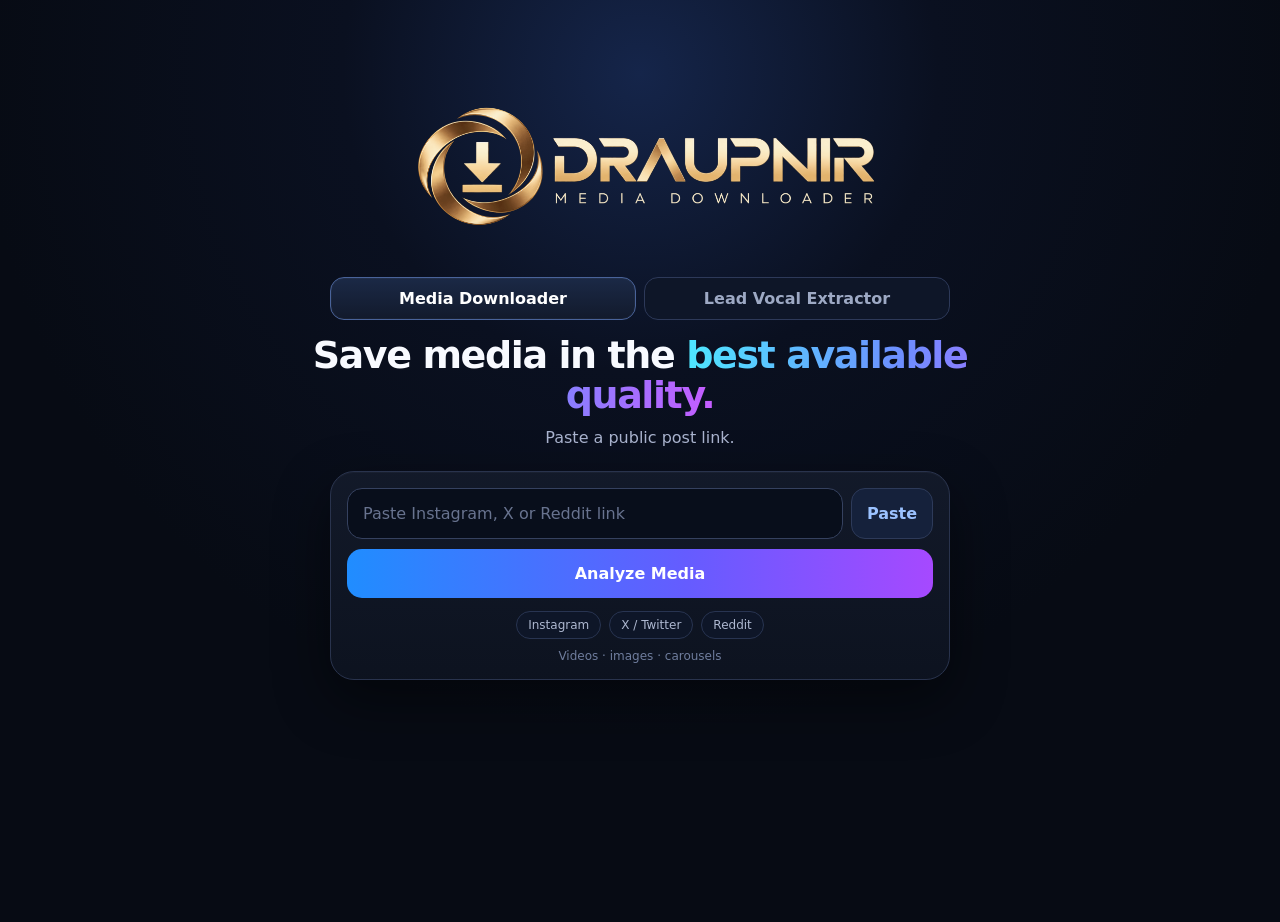
<file: index-vocals.html>
<!doctype html>
<html lang="en">
<head>
  <meta charset="utf-8">
  <meta name="viewport" content="width=device-width, initial-scale=1, viewport-fit=cover">
  <meta name="theme-color" content="#070b14">
  <link rel="manifest" href="/manifest.webmanifest">
  <link rel="icon" href="/draupnir-icon.svg?v=7">
  <title>Draupnir</title>
  <style>
    * { box-sizing: border-box; }
    html, body { margin: 0; min-height: 100%; background: #070b14; }
    body {
      font-family: Inter, system-ui, -apple-system, BlinkMacSystemFont, "Segoe UI", sans-serif;
      color: #f8faff;
      background: radial-gradient(circle at 50% 8%, #15254a 0, #0a1020 28%, #070b14 62%);
      padding: env(safe-area-inset-top) 0 env(safe-area-inset-bottom);
    }
    button, input, select { font: inherit; }
    .wrap { max-width: 700px; margin: auto; padding: 18px 16px 54px; }
    .home { min-height: calc(100vh - 50px); display: flex; flex-direction: column; justify-content: center; align-items: center; transform: translateY(-7vh); }
    .brandrow { display: flex; justify-content: center; width: 100%; margin-bottom: 24px; }
    .brandmark { width: min(88vw, 520px); height: auto; display: block; object-fit: contain; }
    .mode-tabs { display: flex; width: 100%; max-width: 620px; gap: 8px; margin-bottom: 16px; }
    .tab { flex: 1; border: 1px solid #2d3959; background: #0e1628; color: #9da9c4; border-radius: 14px; padding: 11px 10px; font-weight: 750; }
    .tab.active { color: white; background: linear-gradient(180deg, #1b2946, #121a2c); border-color: #49639a; box-shadow: 0 0 0 1px #ffffff08 inset; }
    .hero { width: 100%; text-align: center; }
    .hero h1 { font-size: 38px; line-height: 1.05; letter-spacing: -1.4px; margin: 0 0 10px; }
    .grad { background: linear-gradient(90deg, #4ee8ff, #6d8eff, #c65cff); -webkit-background-clip: text; background-clip: text; color: transparent; }
    .hero p { color: #aab4cf; line-height: 1.45; margin: 0 auto 22px; }
    .card { width: 100%; max-width: 620px; background: linear-gradient(180deg, #131a2af2, #0d1320f4); border: 1px solid #29334d; border-radius: 24px; padding: 16px; box-shadow: 0 20px 55px #0007, 0 1px 0 #ffffff08 inset; }
    .inputrow { display: flex; gap: 8px; }
    .inputwrap { position: relative; flex: 1; }
    input[type="url"] { width: 100%; border: 1px solid #35415f; border-radius: 15px; padding: 15px 44px 15px 15px; font-size: 16px; outline: none; background: #080e1b; color: white; }
    input::placeholder { color: #68738f; }
    .clear { display: none; position: absolute; right: 8px; top: 50%; transform: translateY(-50%); width: 31px; height: 31px; border: 0; border-radius: 50%; background: #1b2438; color: #b6c0d9; }
    .paste { border: 1px solid #2d3a59; background: #15213b; color: #9bc2ff; border-radius: 14px; padding: 0 15px; font-weight: 750; }
    .primary { border: 0; border-radius: 15px; width: 100%; padding: 15px; background: linear-gradient(90deg, #208dff, #655cff 58%, #a649ff); color: #fff; margin-top: 10px; font-size: 16px; font-weight: 800; }
    .primary:disabled { opacity: .6; }
    .chips { display: flex; justify-content: center; gap: 8px; flex-wrap: wrap; margin-top: 13px; }
    .chip { background: #0e1628; border: 1px solid #283451; border-radius: 999px; padding: 6px 11px; font-size: 12px; color: #aeb8d0; }
    .hint { margin-top: 10px; font-size: 12px; color: #6f7d9d; text-align: center; }
    .error { display: none; color: #ffbeb9; background: #38191e; border: 1px solid #6e313b; padding: 11px; border-radius: 12px; margin-top: 11px; font-size: 14px; text-align: left; }
    .drop { border: 1px dashed #415274; border-radius: 18px; padding: 28px 18px; text-align: center; background: #0a1120; }
    .drop strong { display: block; margin-bottom: 6px; }
    .drop span { color: #8793af; font-size: 13px; }
    .file-name { color: #cbd5ee; font-size: 13px; margin-top: 12px; text-align: center; word-break: break-word; }
    .result { display: none; margin: 18px auto 0; max-width: 620px; }
    .resulthead { display: flex; justify-content: space-between; align-items: flex-start; gap: 12px; margin-bottom: 14px; }
    .eyebrow { font-size: 11px; letter-spacing: .13em; color: #7181a4; }
    .resulttitle { font-size: 21px; font-weight: 850; margin-top: 4px; text-align: left; }
    .newlink { border: 1px solid #2d3a59; background: #15213b; color: #9bc2ff; border-radius: 14px; padding: 10px 13px; font-weight: 750; }
    .count { font-size: 13px; color: #98a4c0; margin-bottom: 12px; }
    .viewer { border-radius: 20px; overflow: hidden; background: #060a12; border: 1px solid #27324b; }
    .stage { position: relative; aspect-ratio: 4 / 5; background: #050911; display: flex; align-items: center; justify-content: center; overflow: hidden; touch-action: pan-y; }
    .stage img { width: 100%; height: 100%; object-fit: cover; }
    .placeholder { color: #68738f; }
    .arrow { position: absolute; top: 50%; transform: translateY(-50%); width: 42px; height: 42px; border: 1px solid #ffffff22; border-radius: 50%; background: #0a1020cc; color: #fff; font-size: 25px; z-index: 3; }
    .prev { left: 10px; }
    .next { right: 10px; }
    .counter { position: absolute; right: 12px; top: 12px; background: #070b14dd; border: 1px solid #ffffff22; border-radius: 999px; padding: 6px 9px; font-size: 12px; }
    .dots { display: flex; justify-content: center; gap: 7px; padding: 10px; }
    .dot { width: 7px; height: 7px; border-radius: 50%; background: #39445f; }
    .dot.active { background: #4b8dff; }
    .info { padding: 14px; }
    .mediaTitle { font-size: 16px; font-weight: 800; text-align: left; white-space: nowrap; overflow: hidden; text-overflow: ellipsis; }
    .meta { font-size: 13px; color: #8793af; margin-top: 5px; text-align: left; }
    .downloadrow { display: flex; gap: 9px; margin-top: 12px; }
    select { flex: 1; background: #101829; color: #dce4f5; border: 1px solid #2a3652; border-radius: 12px; padding: 11px; }
    .downloadbtn { border: 0; border-radius: 12px; background: #2474ff; color: #fff; padding: 11px 15px; font-weight: 800; }
    .allbtn, .secondary { margin-top: 12px; border: 1px solid #3a4770; border-radius: 15px; width: 100%; padding: 14px; background: #11182a; color: #e8edff; font-weight: 800; }
    .vocal-status { display: none; margin-top: 12px; text-align: center; color: #b7c4df; font-size: 13px; }
    .vocal-status strong { color: white; }
    .hidden { display: none !important; }
    @media (max-width: 520px) {
      .wrap { padding: 10px 12px 44px; }
      .home { transform: translateY(-8vh); }
      .brandrow { margin-bottom: 22px; }
      .brandmark { width: min(88vw, 500px); }
      .hero h1 { font-size: 33px; }
      .hero p { font-size: 14px; margin-bottom: 20px; }
      .card { border-radius: 21px; }
    }
  </style>
</head>
<body>
  <div class="wrap">
    <section class="home" id="home">
      <div class="brandrow">
        <img class="brandmark" src="/draupnir-logo.png?v=12" alt="Draupnir Media Downloader">
      </div>

      <div class="mode-tabs">
        <button class="tab active" id="downloadTab" onclick="setMode('download')">Media Downloader</button>
        <button class="tab" id="vocalTab" onclick="setMode('vocals')">Lead Vocal Extractor</button>
      </div>

      <div class="hero" id="downloadHero">
        <h1>Save media in the <span class="grad">best available quality.</span></h1>
        <p>Paste a public post link.</p>
      </div>

      <div class="hero hidden" id="vocalHero">
        <h1>Keep the <span class="grad">lead vocal.</span></h1>
        <p>Remove music and suppress backing/chorus vocals while preserving a natural voice.</p>
      </div>

      <div class="card" id="downloadCard">
        <div class="inputrow">
          <div class="inputwrap">
            <input id="url" type="url" inputmode="url" autocomplete="off" placeholder="Paste Instagram, X or Reddit link">
            <button class="clear" id="clearBtn" onclick="clearInput()">×</button>
          </div>
          <button class="paste" onclick="pasteLink()">Paste</button>
        </div>
        <button class="primary" id="analyzeBtn" onclick="analyzeLink()">Analyze Media</button>
        <div class="chips">
          <span class="chip">Instagram</span><span class="chip">X / Twitter</span><span class="chip">Reddit</span>
        </div>
        <div class="hint">Videos · images · carousels</div>
        <div id="err" class="error"></div>
      </div>

      <div class="card hidden" id="vocalCard">
        <label class="drop" for="audioFile">
          <strong>Choose a song</strong>
          <span>WAV · MP3 · M4A · FLAC · AAC · OGG · max 120 MB</span>
        </label>
        <input id="audioFile" class="hidden" type="file" accept="audio/*,.wav,.mp3,.m4a,.flac,.aac,.ogg" onchange="audioChosen()">
        <div id="audioName" class="file-name">No file selected</div>
        <button class="primary" id="extractBtn" onclick="extractVocals()">Extract Lead Vocal</button>
        <div class="vocal-status" id="vocalStatus"><strong>Processing…</strong><br>Natural lead-vocal separation can take several minutes on CPU.</div>
        <div id="vocalErr" class="error"></div>
        <div class="hint">Output: high-quality WAV suitable for further AI music workflows.</div>
      </div>
    </section>

    <section id="result" class="card result">
      <div class="resulthead">
        <div><div class="eyebrow">MEDIA READY</div><div id="resultTitle" class="resulttitle"></div></div>
        <button class="newlink" onclick="resetForNext()">＋ New link</button>
      </div>
      <div id="count" class="count"></div>
      <div class="viewer">
        <div id="stage" class="stage">
          <button id="prev" class="arrow prev" onclick="move(-1)">‹</button>
          <div id="mediaBox" class="placeholder">Preview</div>
          <button id="next" class="arrow next" onclick="move(1)">›</button>
          <div id="counter" class="counter"></div>
        </div>
        <div id="dots" class="dots"></div>
        <div class="info">
          <div id="mediaTitle" class="mediaTitle"></div>
          <div id="meta" class="meta"></div>
          <div class="downloadrow">
            <select id="quality"></select>
            <button class="downloadbtn" onclick="downloadCurrent()">Download</button>
          </div>
        </div>
      </div>
      <button id="allBtn" class="allbtn" onclick="downloadAll()">Download all</button>
      <button class="secondary" onclick="resetForNext()">Analyze another link</button>
    </section>
  </div>

  <script>
    let data = null;
    let idx = 0;
    let touchX = null;
    const $ = id => document.getElementById(id);

    function esc(s) {
      return String(s ?? '').replace(/[&<>'\"]/g, c => ({'&':'&amp;','<':'&lt;','>':'&gt;',"'":'&#39;','\"':'&quot;'}[c]));
    }

    function setMode(mode) {
      const vocal = mode === 'vocals';
      $('downloadTab').classList.toggle('active', !vocal);
      $('vocalTab').classList.toggle('active', vocal);
      $('downloadHero').classList.toggle('hidden', vocal);
      $('downloadCard').classList.toggle('hidden', vocal);
      $('vocalHero').classList.toggle('hidden', !vocal);
      $('vocalCard').classList.toggle('hidden', !vocal);
      $('result').style.display = 'none';
    }

    function showErr(id, text) { $(id).textContent = text; $(id).style.display = 'block'; }
    function clearErr(id) { $(id).style.display = 'none'; }
    function updateClear() { $('clearBtn').style.display = $('url').value ? 'block' : 'none'; }
    async function pasteLink() { try { $('url').value = await navigator.clipboard.readText(); updateClear(); } catch { $('url').focus(); } }
    function clearInput() { $('url').value = ''; updateClear(); clearErr('err'); $('url').focus(); }

    async function analyzeLink() {
      clearErr('err');
      const u = $('url').value.trim();
      if (!u) return showErr('err', 'Paste a supported link first.');
      $('analyzeBtn').disabled = true;
      $('analyzeBtn').textContent = 'Analyzing…';
      try {
        const r = await fetch('/api/analyze', { method: 'POST', headers: {'Content-Type':'application/json'}, body: JSON.stringify({url:u}) });
        const d = await r.json().catch(() => ({}));
        if (!r.ok) throw new Error(d.detail || 'Could not analyze this post.');
        data = d;
        render();
      } catch (e) {
        showErr('err', e.message);
      } finally {
        $('analyzeBtn').disabled = false;
        $('analyzeBtn').textContent = 'Analyze Media';
      }
    }

    function opts(it) {
      let h = '<option value="best">Best available</option>';
      if (it.media_type === 'video') {
        for (const q of it.qualities || []) h += `<option value="q:${q.height}">${esc(q.label)}</option>`;
        h += '<option value="audio">Audio only</option>';
      }
      return h;
    }

    function renderCurrent() {
      const it = data.items[idx];
      $('counter').textContent = `${idx + 1} / ${data.count}`;
      $('prev').style.display = data.count > 1 ? 'block' : 'none';
      $('next').style.display = data.count > 1 ? 'block' : 'none';
      $('mediaBox').innerHTML = it.thumbnail ? `<img src="${esc(it.thumbnail)}" alt="Preview">` : '<div class="placeholder">No preview</div>';
      $('mediaTitle').textContent = it.title || `Media ${idx + 1}`;
      $('meta').textContent = `${it.media_type}${it.width && it.height ? ' · ' + it.width + ' × ' + it.height : ''}${it.filesize ? ' · ' + formatBytes(it.filesize) : ''}`;
      $('quality').innerHTML = opts(it);
      $('dots').innerHTML = data.items.map((_, i) => `<span class="dot ${i === idx ? 'active' : ''}" onclick="go(${i})"></span>`).join('');
      $('allBtn').textContent = data.count > 1 ? `Download all (${data.count})` : 'Download all';
      $('allBtn').style.display = data.count > 1 ? 'block' : 'none';
    }

    function render() {
      idx = 0;
      $('resultTitle').textContent = data.title || 'Media';
      $('count').textContent = `${data.count} media item${data.count === 1 ? '' : 's'} · ${data.platform}`;
      $('home').style.display = 'none';
      $('result').style.display = 'block';
      renderCurrent();
      window.scrollTo({top:0, behavior:'smooth'});
    }

    function resetForNext() {
      data = null;
      idx = 0;
      $('result').style.display = 'none';
      $('home').style.display = 'flex';
      $('url').value = '';
      updateClear();
      clearErr('err');
    }

    function move(n) { if (data && data.count > 1) { idx = (idx + n + data.count) % data.count; renderCurrent(); } }
    function go(i) { idx = i; renderCurrent(); }

    function downloadCurrent() {
      const it = data.items[idx];
      const v = $('quality').value;
      let mode = 'best';
      let height = '';
      if (v === 'audio') mode = 'audio';
      else if (v.startsWith('q:')) { mode = 'quality'; height = v.split(':')[1]; }
      location.href = '/api/download?token=' + encodeURIComponent(it.token) + '&mode=' + mode + (height ? '&height=' + height : '');
    }

    async function downloadAll() {
      try {
        const r = await fetch('/api/download-batch', { method: 'POST', headers: {'Content-Type':'application/json'}, body: JSON.stringify({tokens:data.items.map(x => x.token)}) });
        if (!r.ok) { const d = await r.json().catch(() => ({})); throw new Error(d.detail || 'Could not prepare download.'); }
        const b = await r.blob();
        const u = URL.createObjectURL(b);
        const a = document.createElement('a');
        a.href = u;
        a.download = 'draupnir-media.zip';
        document.body.appendChild(a);
        a.click();
        a.remove();
        setTimeout(() => URL.revokeObjectURL(u), 3000);
      } catch (e) { showErr('err', e.message); }
    }

    function audioChosen() {
      const f = $('audioFile').files[0];
      $('audioName').textContent = f ? `${f.name} · ${formatBytes(f.size)}` : 'No file selected';
      clearErr('vocalErr');
    }

    async function extractVocals() {
      clearErr('vocalErr');
      const f = $('audioFile').files[0];
      if (!f) return showErr('vocalErr', 'Choose an audio file first.');
      const form = new FormData();
      form.append('file', f);
      $('extractBtn').disabled = true;
      $('extractBtn').textContent = 'Extracting…';
      $('vocalStatus').style.display = 'block';
      try {
        const r = await fetch('/api/vocals/extract', { method: 'POST', body: form });
        if (!r.ok) {
          const d = await r.json().catch(() => ({}));
          throw new Error(d.detail || 'Could not extract the lead vocal.');
        }
        const blob = await r.blob();
        const url = URL.createObjectURL(blob);
        const disposition = r.headers.get('content-disposition') || '';
        const match = disposition.match(/filename="?([^";]+)"?/i);
        const name = match ? match[1] : `${f.name.replace(/\.[^.]+$/, '')}_lead-vocals.wav`;
        const a = document.createElement('a');
        a.href = url;
        a.download = name;
        document.body.appendChild(a);
        a.click();
        a.remove();
        setTimeout(() => URL.revokeObjectURL(url), 5000);
      } catch (e) {
        showErr('vocalErr', e.message);
      } finally {
        $('extractBtn').disabled = false;
        $('extractBtn').textContent = 'Extract Lead Vocal';
        $('vocalStatus').style.display = 'none';
      }
    }

    function formatBytes(n) {
      if (!n) return '0 B';
      const u = ['B','KB','MB','GB'];
      const i = Math.min(Math.floor(Math.log(n) / Math.log(1024)), 3);
      return (n / 1024 ** i).toFixed(i ? 1 : 0) + ' ' + u[i];
    }

    $('url').addEventListener('input', updateClear);
    $('url').addEventListener('keydown', e => { if (e.key === 'Enter') analyzeLink(); });
    $('stage').addEventListener('touchstart', e => touchX = e.touches[0].clientX, {passive:true});
    $('stage').addEventListener('touchend', e => {
      if (touchX == null) return;
      const d = e.changedTouches[0].clientX - touchX;
      if (Math.abs(d) > 45) move(d < 0 ? 1 : -1);
      touchX = null;
    }, {passive:true});
  </script>
</body>
</html>
</file>
